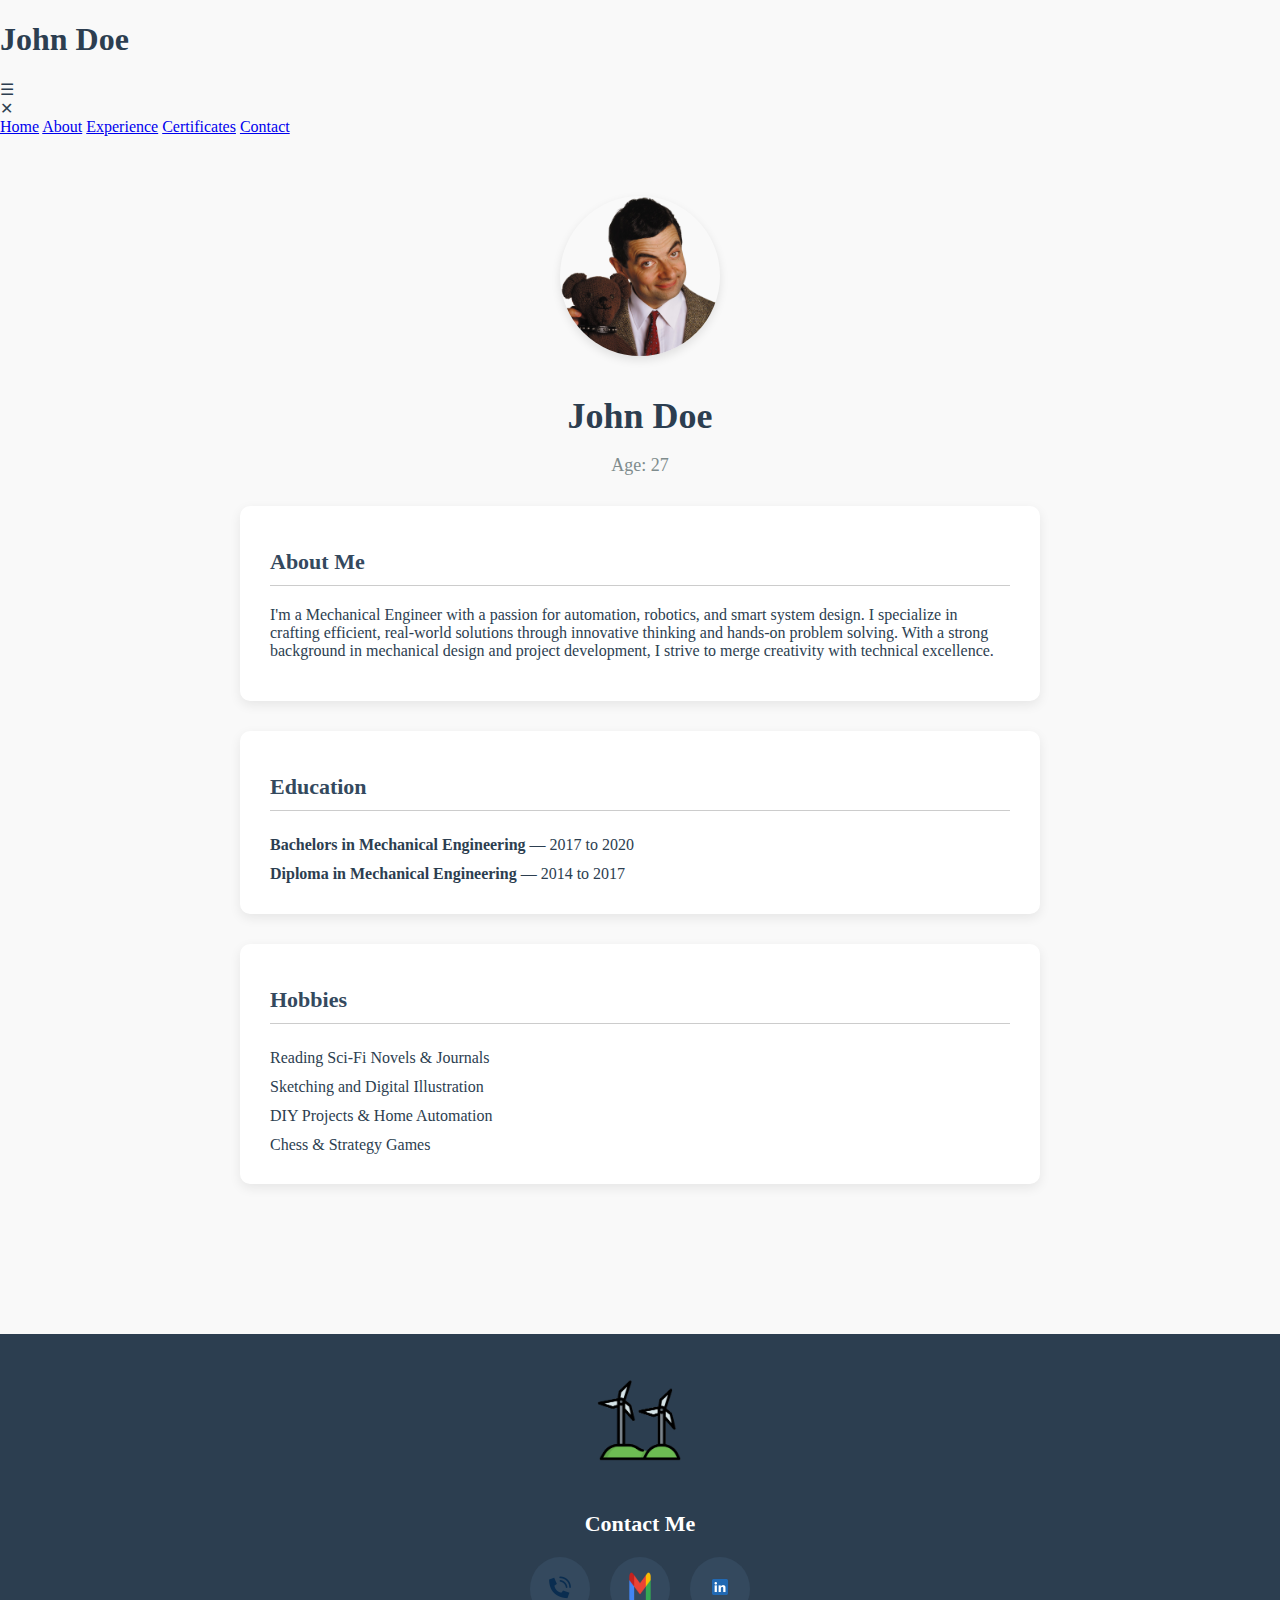
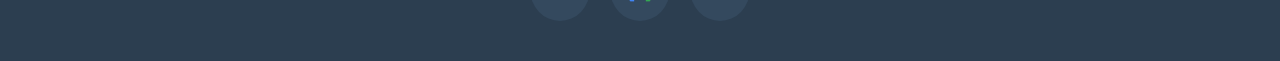
<file: about.html>
<!DOCTYPE html>
<html lang="en">
<head>
  <meta charset="UTF-8" />
  <meta name="viewport" content="width=device-width, initial-scale=1.0"/>
  <title>About Me</title>
  <link rel="stylesheet" href="style.css" />
  <script src="script.js" defer></script>
  <link href="https://fonts.googleapis.com/css2?family=Special+Elite&family=Special+Gothic+Expanded+One&display=swap" rel="stylesheet" />
  <link rel="stylesheet" href="https://cdnjs.cloudflare.com/ajax/libs/font-awesome/6.5.0/css/all.min.css">
  <style>
    body {
      background-color: #f9f9f9;
      margin: 0;
      padding: 0;
      color: #2c3e50;
    }

    .about-section {
      max-width: 800px;
      margin: 0 auto;
      padding: 60px 20px;
      text-align: center;
    }

    .about-section img {
      width: 160px;
      height: 160px;
      border-radius: 50%;
      object-fit: cover;
      margin-bottom: 25px;
      box-shadow: 0 4px 10px rgba(0,0,0,0.1);
    }

    .about-section h1 {
      font-size: 36px;
      margin: 10px 0 5px;
    }

    .about-section p.subtitle {
      font-size: 18px;
      color: #7f8c8d;
      margin-bottom: 30px;
    }

    .card-section {
      background-color: #ffffff;
      padding: 25px 30px;
      margin: 30px auto;
      border-radius: 10px;
      box-shadow: 0 4px 12px rgba(0,0,0,0.08);
      text-align: left;
    }

    .card-section h2 {
      font-size: 22px;
      border-bottom: 1px solid #ccc;
      padding-bottom: 10px;
      margin-bottom: 20px;
      color: #34495e;
    }

    .card-section ul {
      list-style: none;
      padding-left: 0;
      margin: 0;
      font-size: 16px;
      line-height: 1.8;
    }

    footer {
      background-color: #2c3e50;
      color: white;
      text-align: center;
      padding: 40px 20px;
      margin-top: 60px;
    }

    footer h3 {
      font-size: 22px;
      margin-bottom: 20px;
    }

    .footer-icons {
      display: flex;
      justify-content: center;
      gap: 20px;
    }

    .icon-circle {
      background-color: #34495e;
      border-radius: 50%;
      padding: 15px;
      cursor: pointer;
      transition: background-color 0.3s;
    }

    .icon-circle:hover {
      background-color: #3e5871;
    }

    .icon-img {
      width: 30px;
      height: 30px;
    }

    .sidebar {
      /* Use your existing sidebar styles here */
    }

    header {
      /* Assuming header styles are defined globally */
    }
  </style>
</head>
<body>
  <header>
    <h1 class="left-name">John Doe</h1>
    <div class="menu-icon" onclick="toggleSidebar()">&#9776;</div>
  </header>

  <div id="sidebar" class="sidebar">
    <div class="close-icon" onclick="toggleSidebar()">✕</div>
    <a href="index.html">Home</a>
    <a href="about.html">About</a>
    <a href="experience.html">Experience</a>
    <a href="certificates.html">Certificates</a>
    <a href="contact.html">Contact</a>
  </div>

  <section class="about-section">
    <img src="images/profile.jpg" alt="Profile Picture">

    <h1>John Doe</h1>
    <p class="subtitle">Age: 27</p>

    <div class="card-section">
      <h2>About Me</h2>
      <p>
        I'm a Mechanical Engineer with a passion for automation, robotics, and smart system design. I specialize in crafting efficient, real-world solutions through innovative thinking and hands-on problem solving. With a strong background in mechanical design and project development, I strive to merge creativity with technical excellence.
      </p>
    </div>

    <div class="card-section">
      <h2>Education</h2>
      <ul>
        <li><strong>Bachelors in Mechanical Engineering</strong> — 2017 to 2020</li>
        <li><strong>Diploma in Mechanical Engineering</strong> — 2014 to 2017</li>
      </ul>
    </div>

    <div class="card-section">
      <h2>Hobbies</h2>
      <ul>
        <li>Reading Sci-Fi Novels & Journals</li>
        <li>Sketching and Digital Illustration</li>
        <li>DIY Projects & Home Automation</li>
        <li>Chess & Strategy Games</li>
      </ul>
    </div>
  </section>

    <footer>
<!-- Small footer GIF before the contact heading -->
<img src="images/footer-img.gif" alt="Footer Animation" style="width: 90px; height: auto; margin-bottom: 20px; border-radius: 10px;">
    <h3>Contact Me</h3>
    <div class="footer-icons">
      <div class="icon-circle" onclick="alert('Call: +123456789')">
        <img src="images/phone.png" alt="Phone" class="icon-img" />
      </div>
      <div class="icon-circle" onclick="alert('Email: me@example.com')">
        <img src="images/mail.png" alt="Mail" class="icon-img" />
      </div>
      <div class="icon-circle" onclick="alert('LinkedIn: linkedin.com/in/johndoe')">
        <img src="images/linkedin.png" alt="LinkedIn" class="icon-img" />
      </div>
    </div>
  </footer>
</body>
</html>
</file>
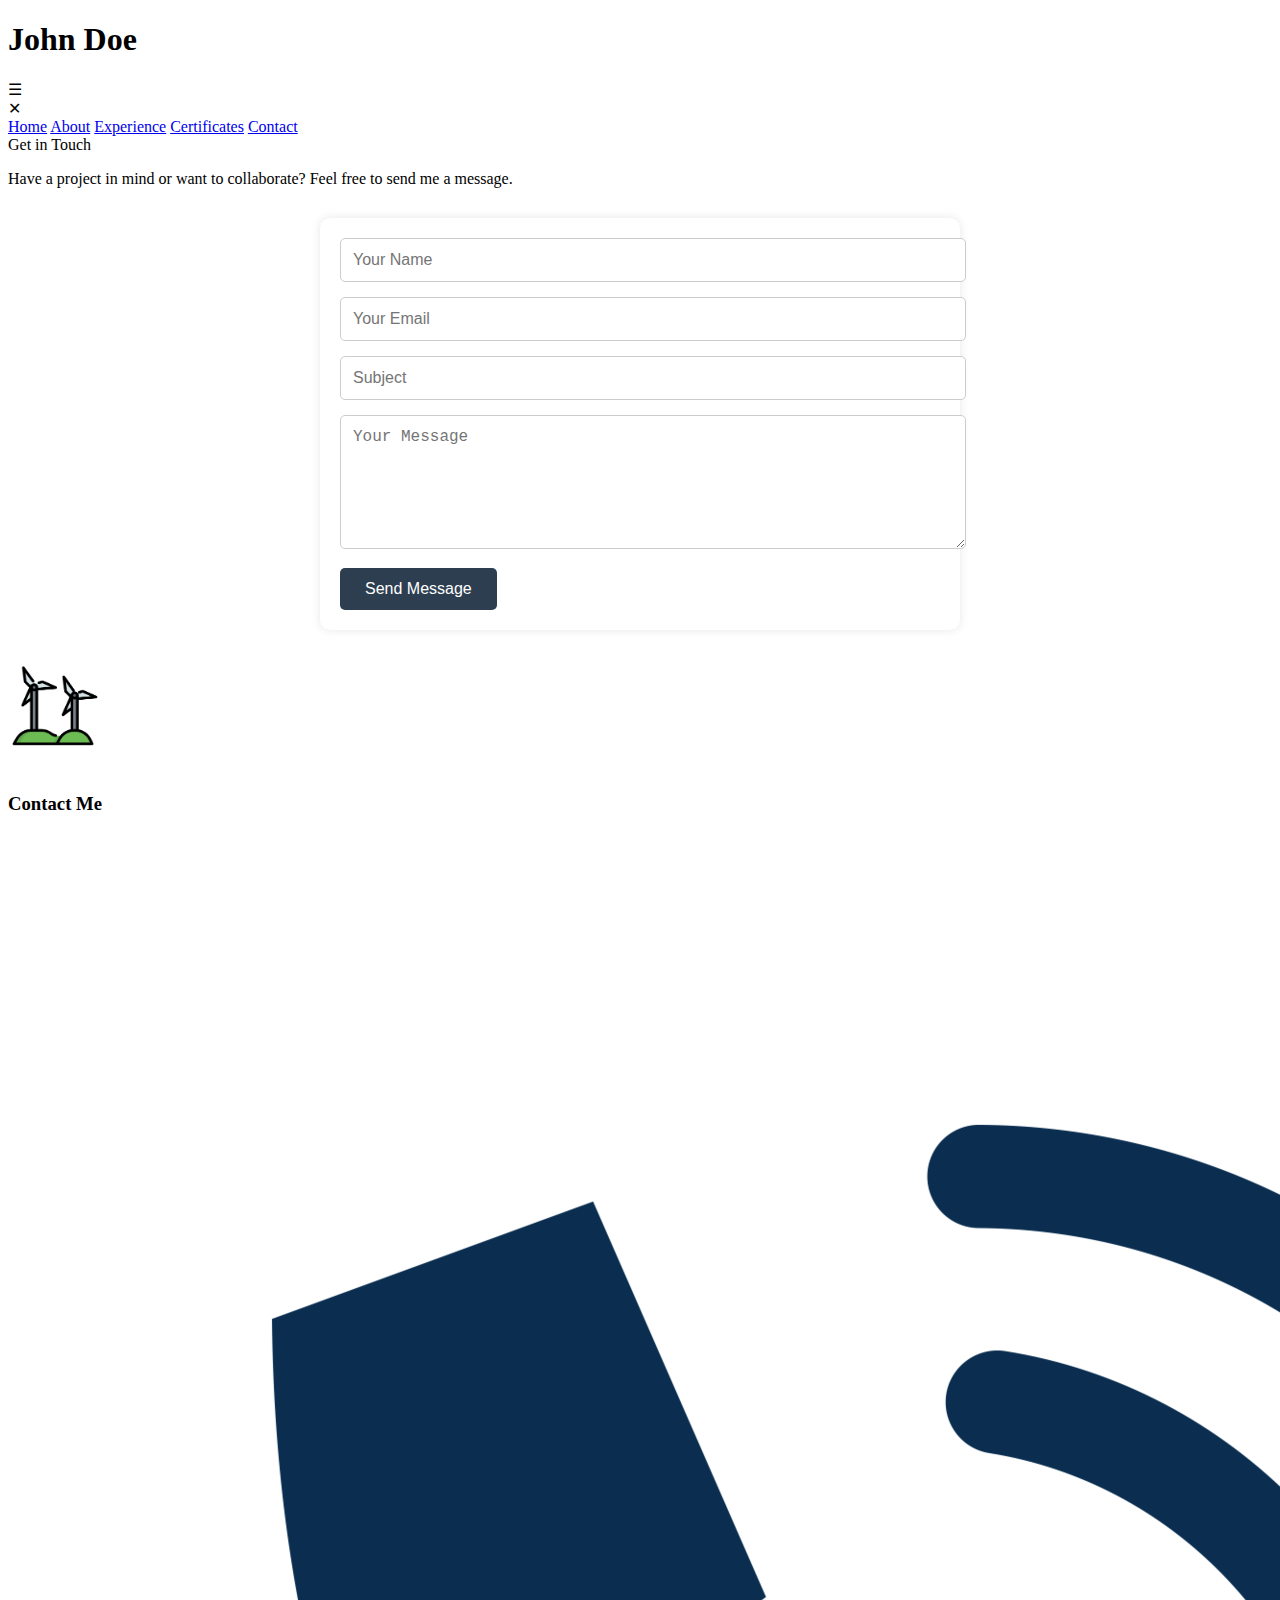
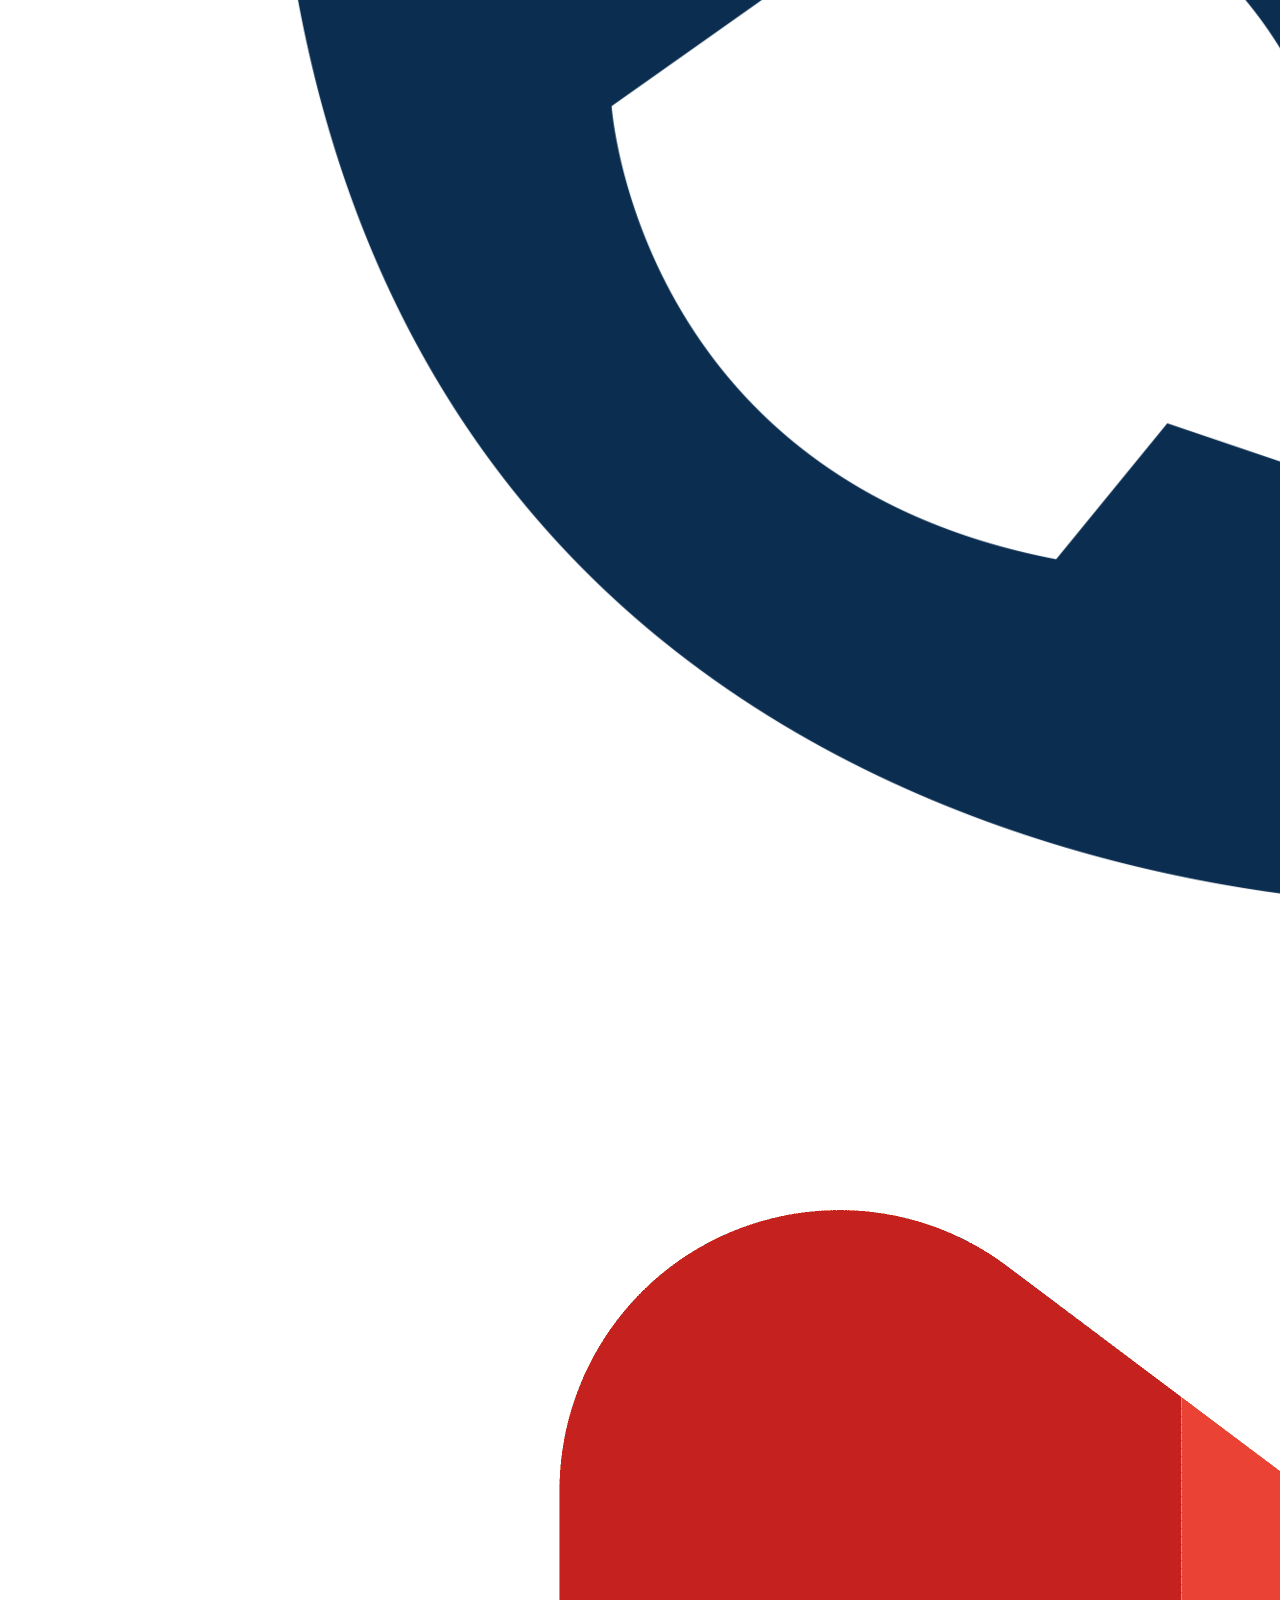
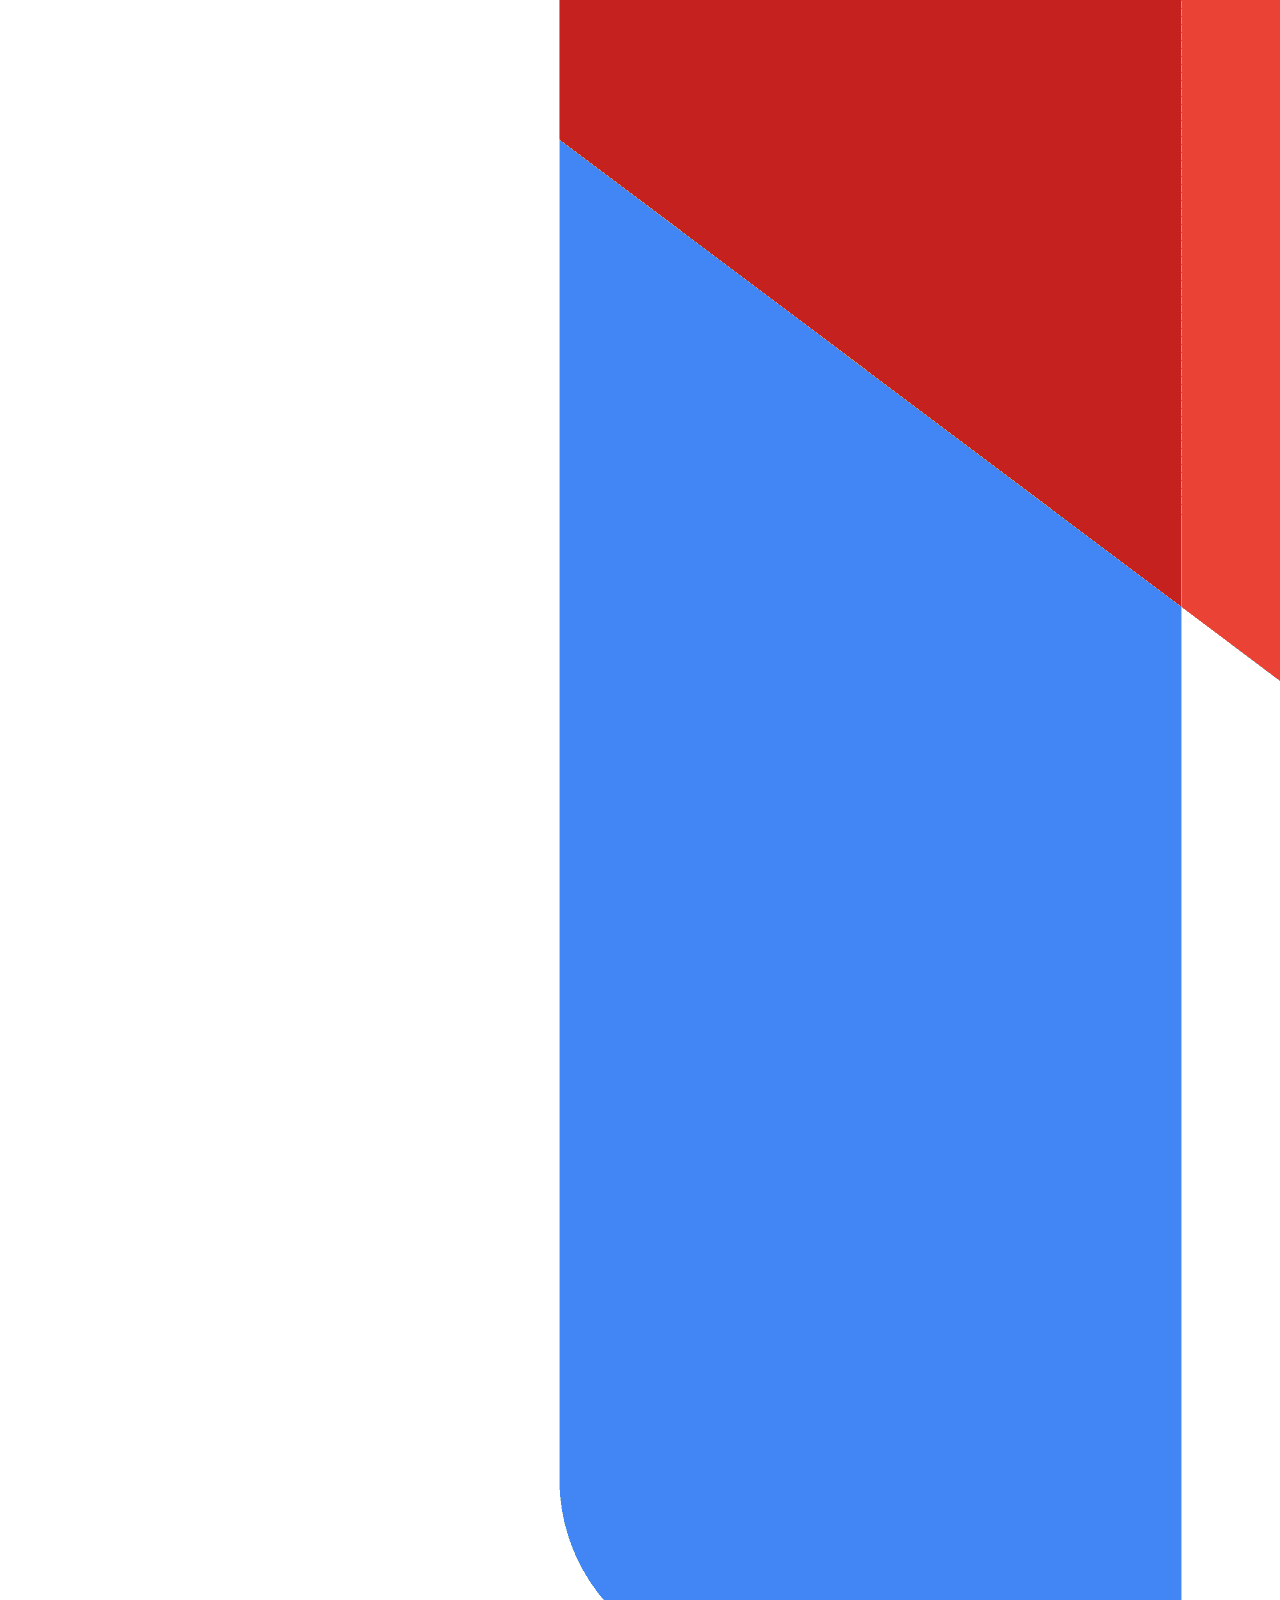
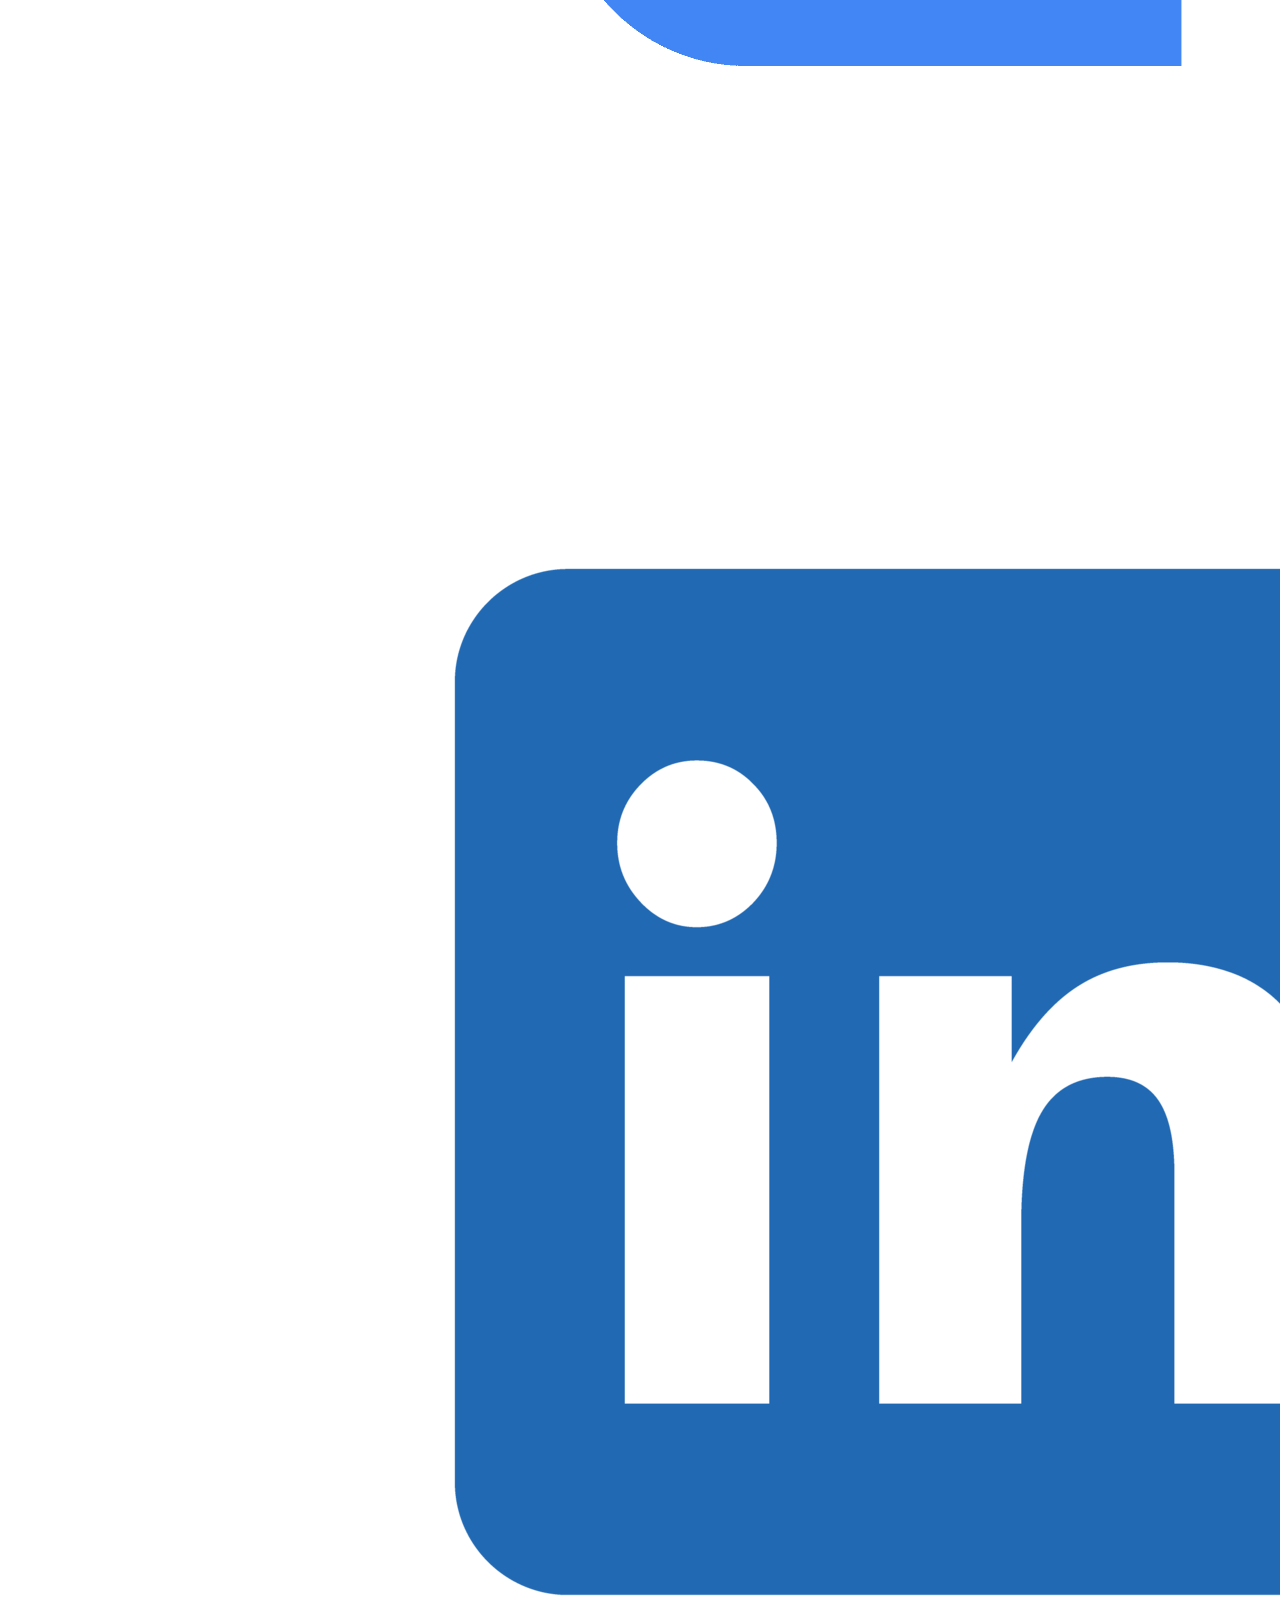
<file: contact.html>
<!DOCTYPE html>
<html lang="en">
<head>
  <meta charset="UTF-8" />
  <meta name="viewport" content="width=device-width, initial-scale=1.0"/>
  <title>Contact Me</title>
  <link rel="stylesheet" href="style.css" />
  <script src="script.js" defer></script>
  <link href="https://fonts.googleapis.com/css2?family=Special+Elite&family=Special+Gothic+Expanded+One&display=swap" rel="stylesheet" />
  <link rel="stylesheet" href="https://cdnjs.cloudflare.com/ajax/libs/font-awesome/6.5.0/css/all.min.css">
</head>
<body>
  <header>
    <h1 class="left-name"><a href="index.html" style="text-decoration: none; color: inherit;">John Doe</a></h1>
    <div class="menu-icon" onclick="toggleSidebar()">&#9776;</div>
  </header>

  <div id="sidebar" class="sidebar">
    <div class="close-icon" onclick="toggleSidebar()">✕</div>
    <a href="index.html">Home</a>
    <a href="about.html">About</a>
    <a href="experience.html">Experience</a>
    <a href="certificates.html">Certificates</a>
    <a href="contact.html">Contact</a>
  </div>

  <section class="hero">
    <div class="welcome">Get in Touch</div>
    <p class="intro">Have a project in mind or want to collaborate? Feel free to send me a message.</p>

    <form action="https://formspree.io/f/yourFormID" method="POST" style="max-width: 600px; margin: 30px auto; background: white; padding: 20px; border-radius: 10px; box-shadow: 0 0 10px rgba(0,0,0,0.1);">
      <div style="margin-bottom: 15px;">
        <input type="text" name="name" placeholder="Your Name" required style="width: 100%; padding: 12px; font-size: 16px; border: 1px solid #ccc; border-radius: 5px;" />
      </div>
      <div style="margin-bottom: 15px;">
        <input type="email" name="email" placeholder="Your Email" required style="width: 100%; padding: 12px; font-size: 16px; border: 1px solid #ccc; border-radius: 5px;" />
      </div>
      <div style="margin-bottom: 15px;">
        <input type="text" name="subject" placeholder="Subject" required style="width: 100%; padding: 12px; font-size: 16px; border: 1px solid #ccc; border-radius: 5px;" />
      </div>
      <div style="margin-bottom: 15px;">
        <textarea name="message" rows="6" placeholder="Your Message" required style="width: 100%; padding: 12px; font-size: 16px; border: 1px solid #ccc; border-radius: 5px;"></textarea>
      </div>
      <button type="submit" style="padding: 12px 25px; font-size: 16px; background-color: #2c3e50; color: white; border: none; border-radius: 5px; cursor: pointer;">
        Send Message
      </button>
    </form>
  </section>

  <footer>
    <img src="images/footer-img.gif" alt="Footer Animation" style="width: 90px; height: auto; margin-bottom: 20px; border-radius: 10px;">
    <h3>Contact Me</h3>
    <div class="footer-icons">
      <a href="tel:+123456789" class="icon-circle">
        <img src="images/phone.png" alt="Phone" class="icon-img" />
      </a>
      <div class="icon-circle" onclick="window.location.href='mailto:me@example.com'">
        <img src="images/mail.png" alt="Mail" class="icon-img" />
      </div>
      <div class="icon-circle" onclick="window.location.href='https://linkedin.com/in/johndoe'">
        <img src="images/linkedin.png" alt="LinkedIn" class="icon-img" />
      </div>
    </div>
  </footer>
</body>
</html>
</file>
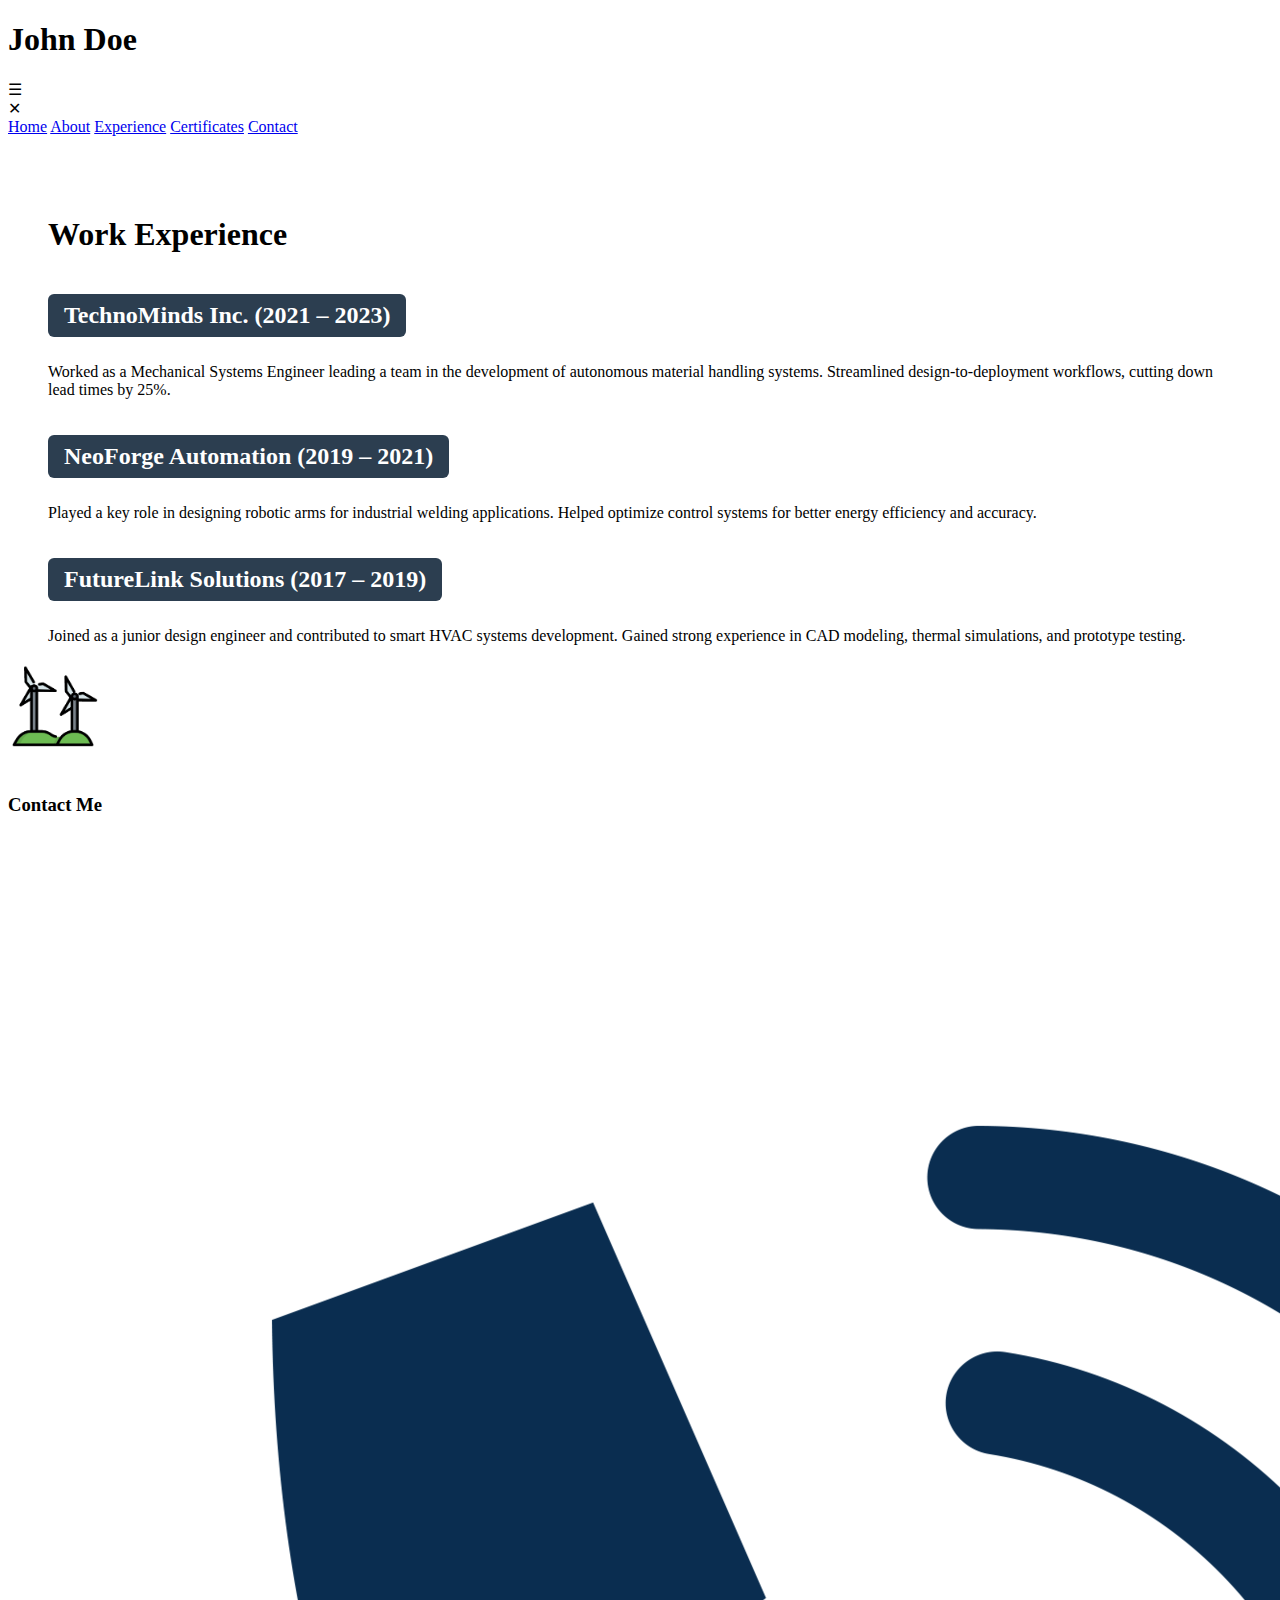
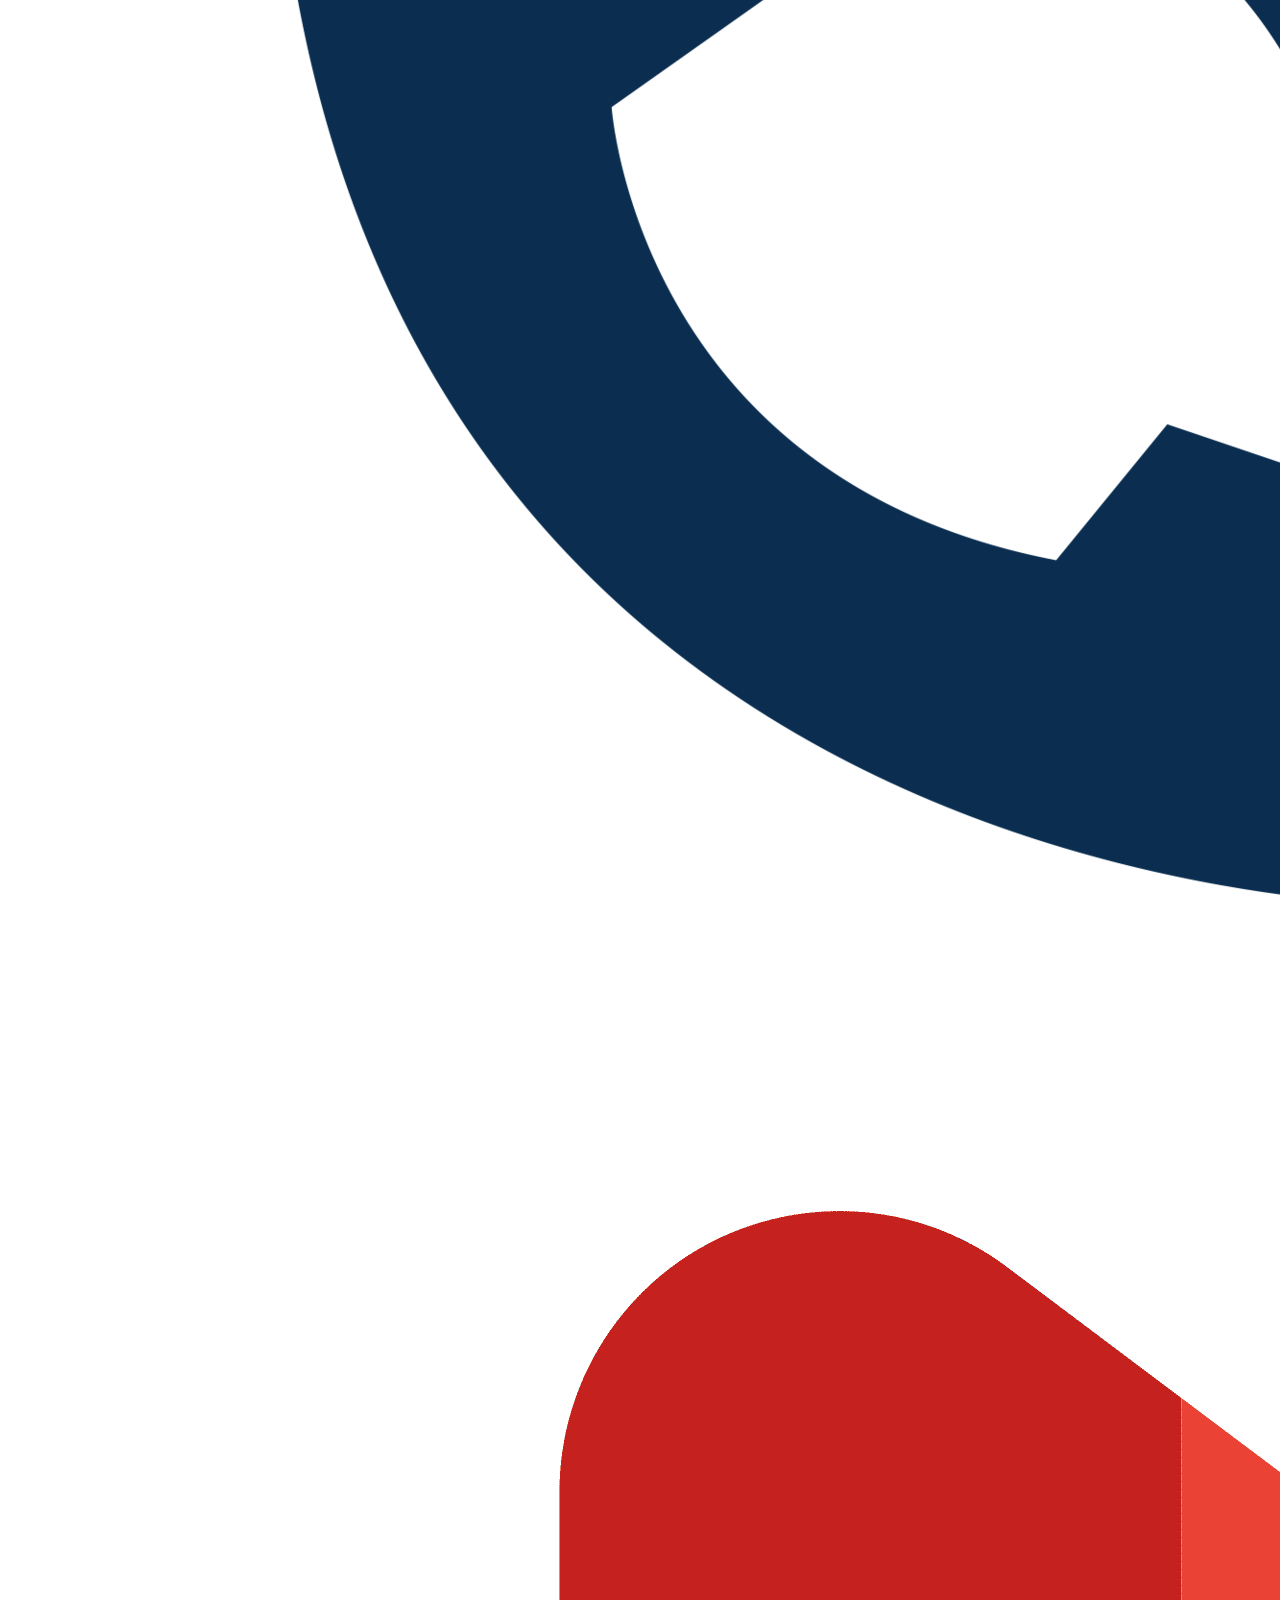
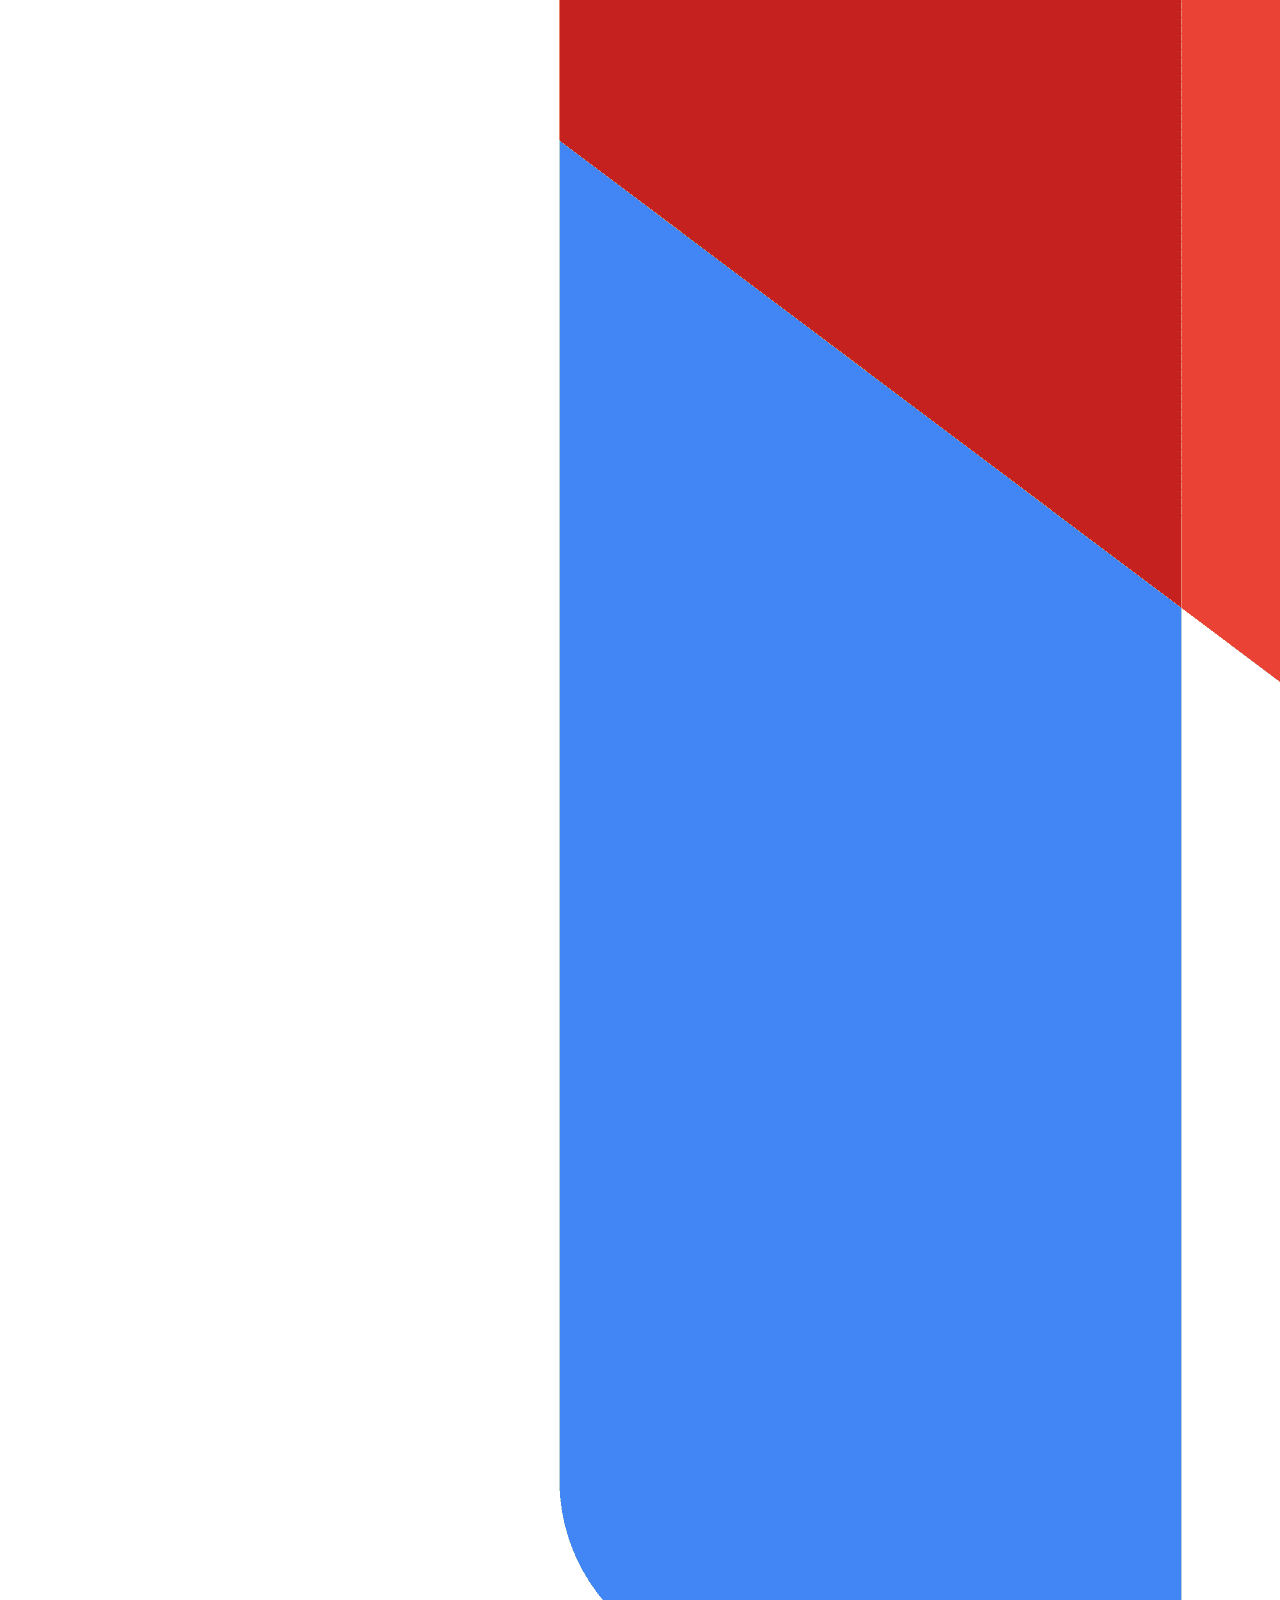
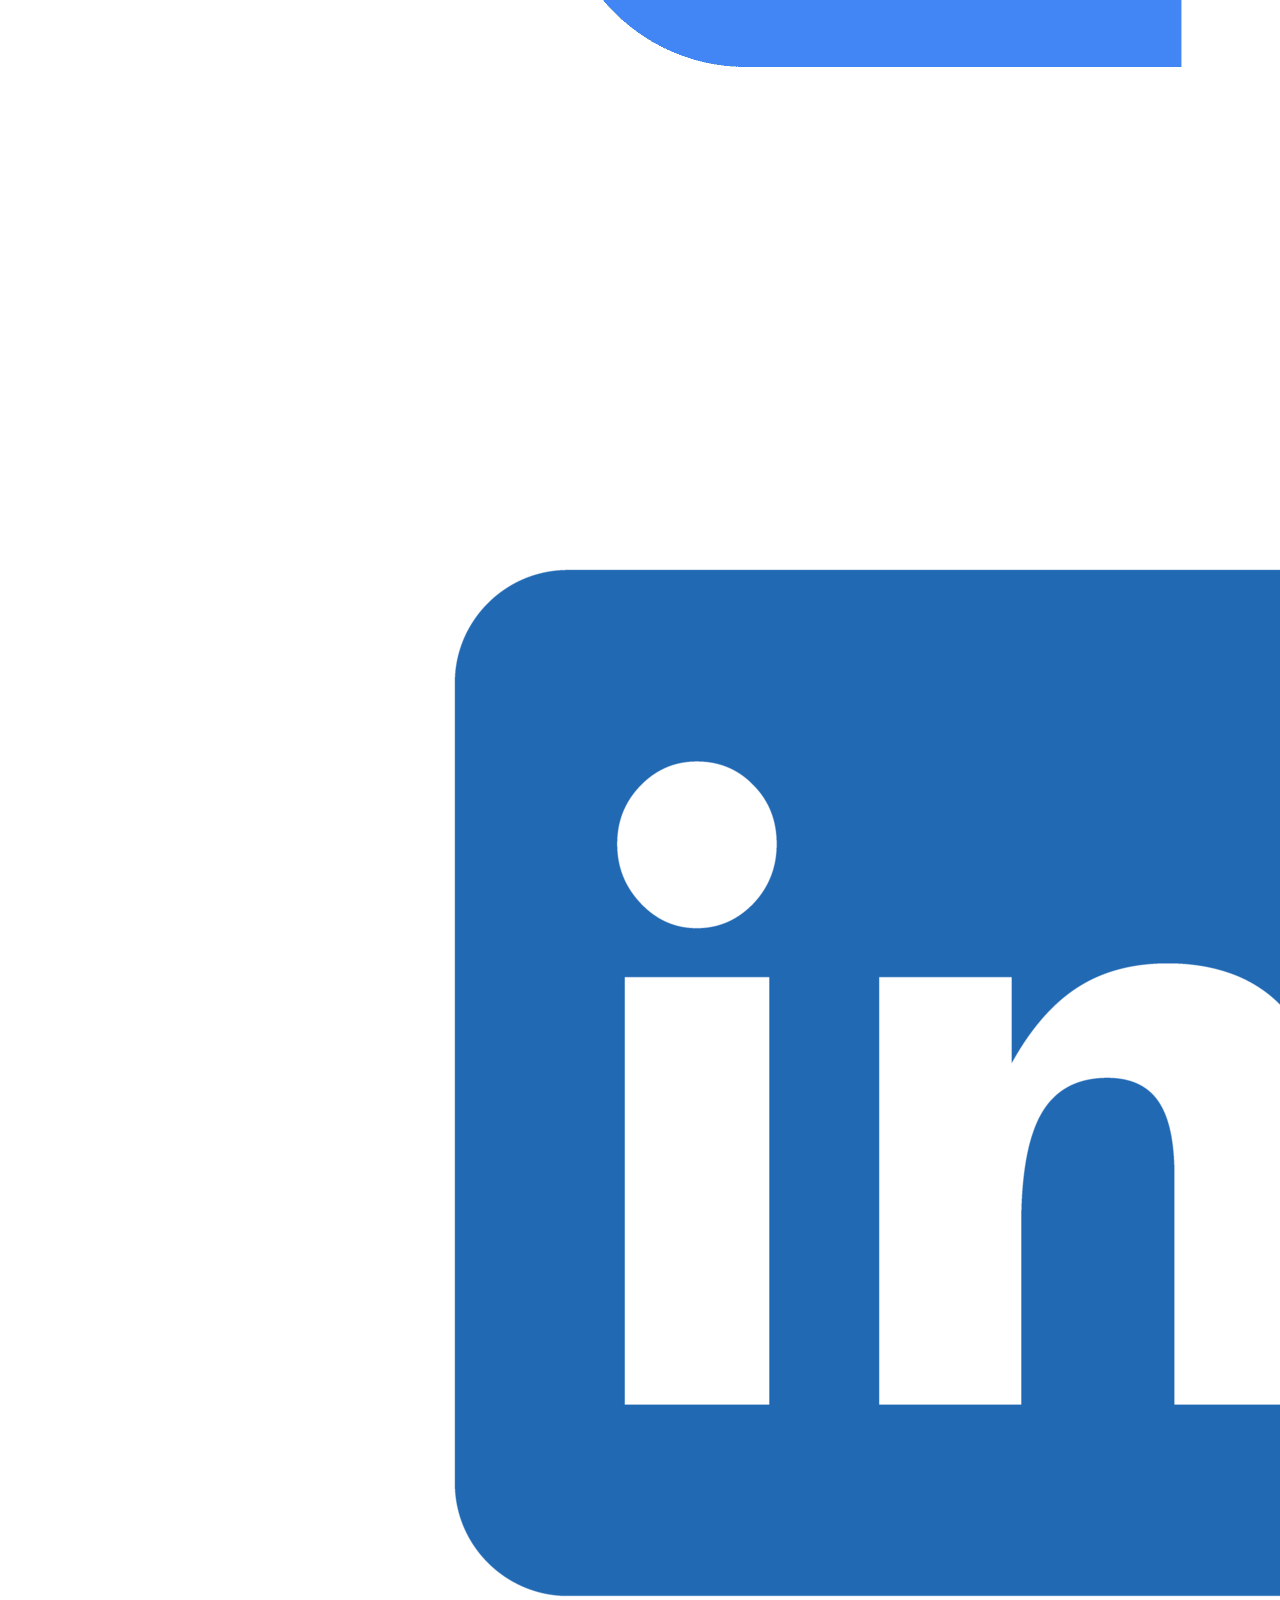
<file: experience.html>
<!DOCTYPE html>
<html lang="en">
<head>
  <meta charset="UTF-8" />
  <meta name="viewport" content="width=device-width, initial-scale=1.0"/>
  <title>Experience</title>
  <link rel="stylesheet" href="style.css" />
  <script src="script.js" defer></script>
  <link href="https://fonts.googleapis.com/css2?family=Special+Elite&family=Special+Gothic+Expanded+One&display=swap" rel="stylesheet" />
  <link rel="stylesheet" href="https://cdnjs.cloudflare.com/ajax/libs/font-awesome/6.5.0/css/all.min.css">
  <style>
    .section-heading {
      background-color: #2c3e50;
      color: white;
      padding: 8px 16px;
      border-radius: 6px;
      display: inline-block;
      margin-bottom: 10px;
    }
  </style>
</head>
<body>
  <header>
    <h1 class="left-name"><a href="index.html" style="text-decoration: none; color: inherit;">John Doe</a></h1>
    <div class="menu-icon" onclick="toggleSidebar()">&#9776;</div>
  </header>

  <div id="sidebar" class="sidebar">
    <div class="close-icon" onclick="toggleSidebar()">✕</div>
    <a href="index.html">Home</a>
    <a href="about.html">About</a>
    <a href="experience.html">Experience</a>
    <a href="certificates.html">Certificates</a>
    <a href="contact.html">Contact</a>
  </div>

  <section class="about-section" style="margin-top: 80px; text-align: left; padding: 0 40px;">
    <h1>Work Experience</h1>

    <div class="card-section">
      <h2 class="section-heading">TechnoMinds Inc. (2021 – 2023)</h2>
      <p>
        Worked as a Mechanical Systems Engineer leading a team in the development of autonomous material handling systems. Streamlined design-to-deployment workflows, cutting down lead times by 25%.
      </p>
    </div>

    <div class="card-section">
      <h2 class="section-heading">NeoForge Automation (2019 – 2021)</h2>
      <p>
        Played a key role in designing robotic arms for industrial welding applications. Helped optimize control systems for better energy efficiency and accuracy.
      </p>
    </div>

    <div class="card-section">
      <h2 class="section-heading">FutureLink Solutions (2017 – 2019)</h2>
      <p>
        Joined as a junior design engineer and contributed to smart HVAC systems development. Gained strong experience in CAD modeling, thermal simulations, and prototype testing.
      </p>
    </div>
  </section>

  <footer>
    <img src="images/footer-img.gif" alt="Footer Animation" style="width: 90px; height: auto; margin-bottom: 20px; border-radius: 10px;">
    <h3>Contact Me</h3>
    <div class="footer-icons">
      <a href="tel:+123456789" class="icon-circle">
  <img src="images/phone.png" alt="Phone" class="icon-img" />
</a>
      <div class="icon-circle" onclick="window.location.href='mailto:me@example.com'">
        <img src="images/mail.png" alt="Mail" class="icon-img" />
      </div>
      <div class="icon-circle" onclick="window.location.href='https://linkedin.com/in/johndoe'">
        <img src="images/linkedin.png" alt="LinkedIn" class="icon-img" />
      </div>
    </div>
  </footer>
</body>
</html>
</file>
<file: style.css>
1
</file>
